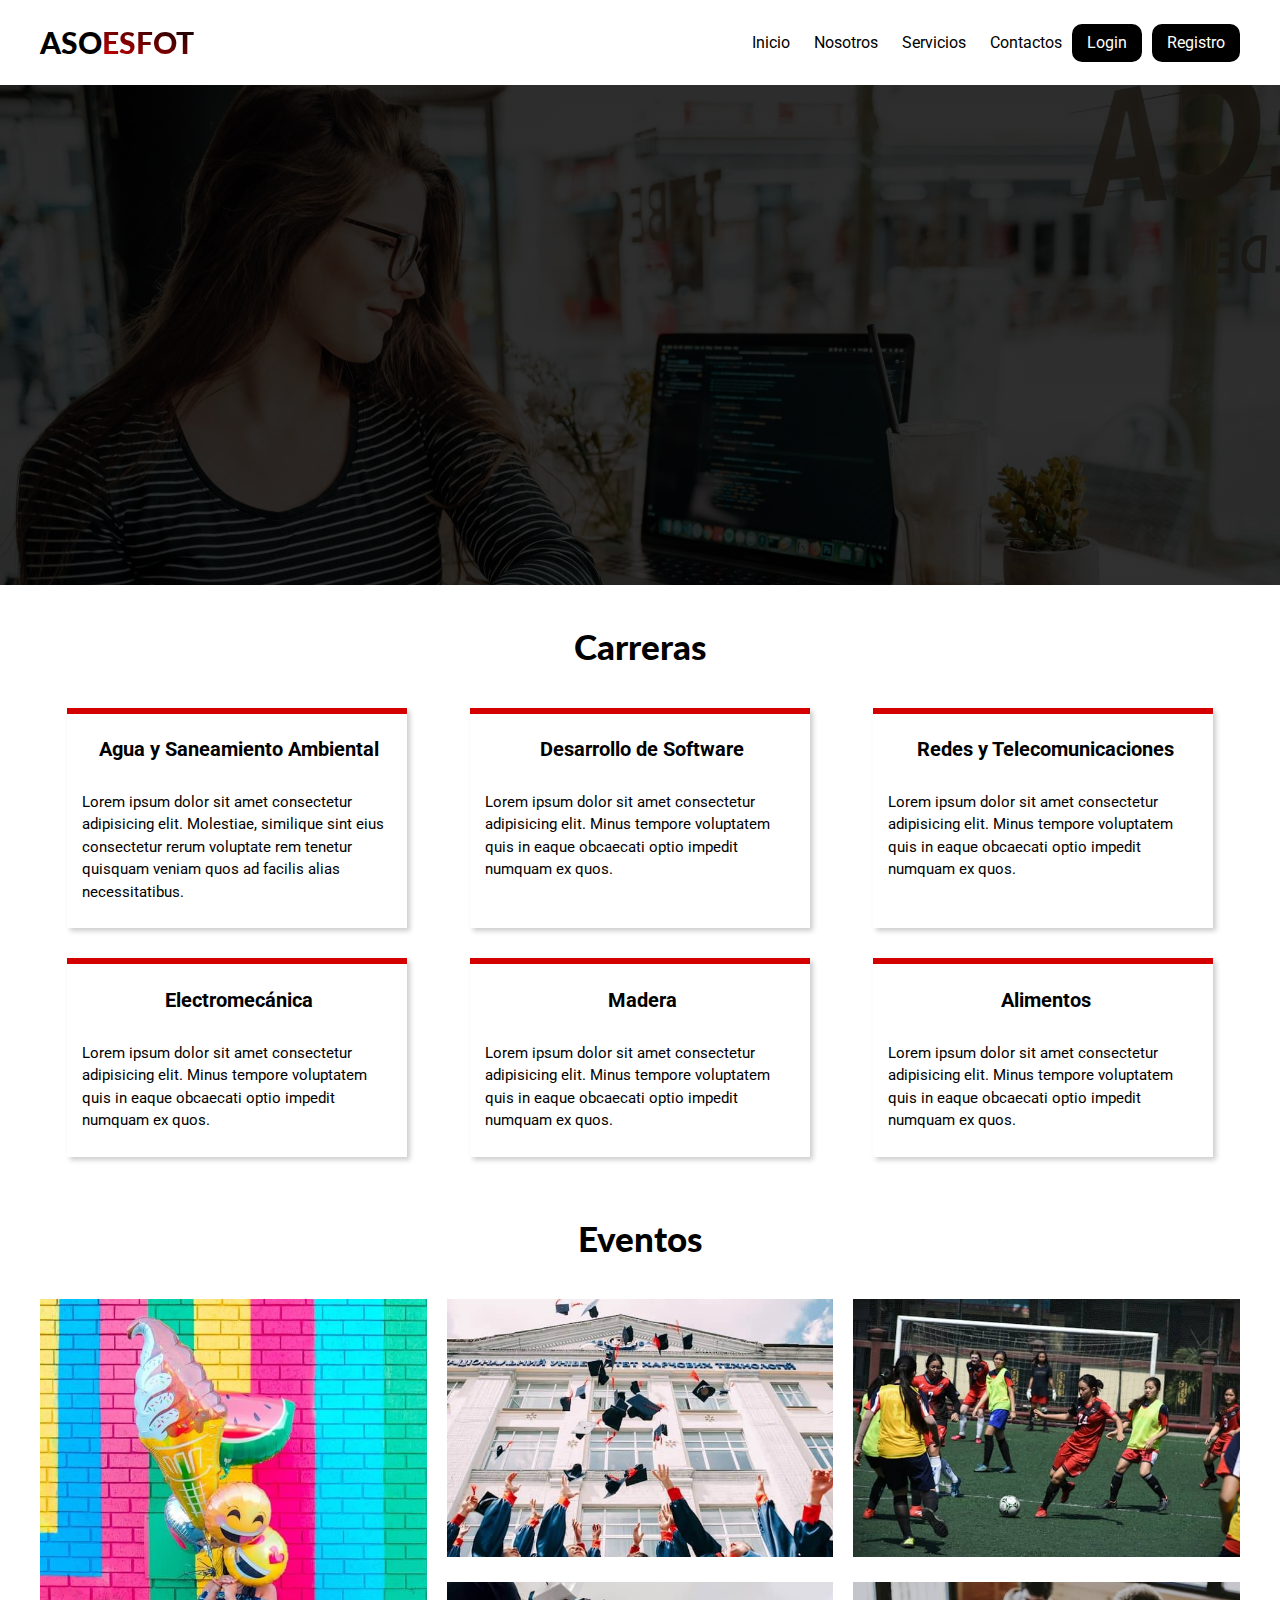
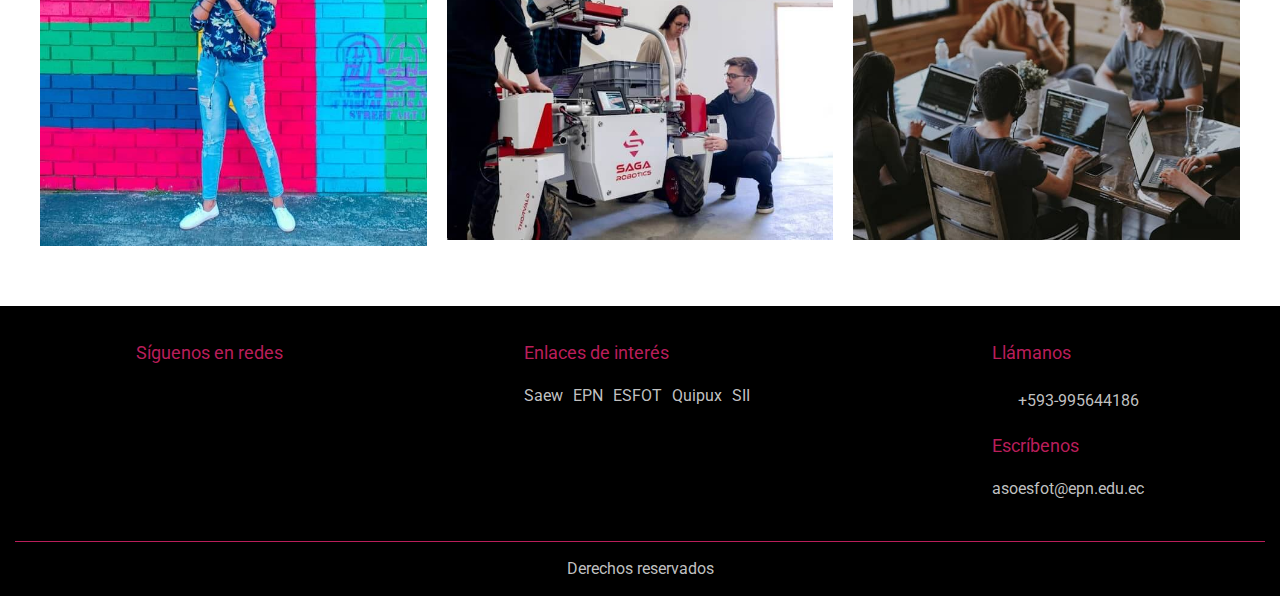
<file: index.html>
<!DOCTYPE html>
<html lang="en">
    <head>
        <meta charset="UTF-8">
        <meta name="viewport" content="width=device-width, initial-scale=1.0">
        <title>ASOESFOT</title>
        <link rel="preconnect" href="https://fonts.googleapis.com">
        <link rel="preconnect" href="https://fonts.gstatic.com" crossorigin>
      <link href="https://fonts.googleapis.com/css2?family=Lato:wght@400;900&family=Roboto:wght@400;700;900&display=swap"
            rel="stylesheet"> 
       <link rel="stylesheet" href="https://cdnjs.cloudflare.com/ajax/libs/font-awesome/6.6.0/css/all.min.css"
            integrity="sha512-Kc323vGBEqzTmouAECnVceyQqyqdsSiqLQISBL29aUW4U/M7pSPA/gEUZQqv1cwx4OnYxTxve5UMg5GT6L4JJg=="
            crossorigin="anonymous" referrerpolicy="no-referrer">
        <link rel="stylesheet" href="./src/css/normalize.css">
    
        <link rel="stylesheet" href="./src/css/styles.css">
        <link rel="shortcut icon" href="https://cdn-icons-png.flaticon.com/512/3275/3275371.png" type="image/x-icon">
    
        <script src="src/js/hamburguesa.js" defer></script>
       

    </head>
<body>
    <header class="header">
        <nav class="header__container">
            <div class="header__logo">
                <h1>ASO<span class="header__site">ESFOT</span></h1>
            </div>
            
            
    
            <!-- Barra de navegación (oculta en móvil por defecto) -->
            <div class="header__barra">
                <div class="navegacion">
                    <a href="../asoesfot-Main/index.html" class="navegacion__link">Inicio</a>
                    <a href="src/pages/nosotros.html" class="navegacion__link">Nosotros</a>
                    <a href="src/pages/servicios.html" class="navegacion__link">Servicios</a>
                    <a href="src/pages/contacto.html" class="navegacion__link">Contactos</a>
                </div>
                <div class="buttons">
                    <a href="src/pages/login.html" class="button">Login</a>
                    <a href="src/pages/registro.html" class="button">Registro</a>
                </div>
                <div class="header__hamburguesa" id="hamburguesa">
                    <i class="fas fa-bars"></i>
                </div>
    
                
            </div>
            
        </nav>
    </header>
    
    <main>
        <h2 id="typed"></h2>
    </main>

    <section class="carreras__container">
        <h3 class="carreras__title">Carreras</h3>
        <div class="carreras__flex">
            <div class="box">
                <hr class="box__hr">
                <i class="fas fa-hand-holding-water box__icon"></i>
                <h4 class="box__title">Agua y Saneamiento Ambiental</h4>
                <p class="box__description">Lorem ipsum dolor sit amet consectetur adipisicing elit. Molestiae,
                    similique sint eius consectetur rerum voluptate rem tenetur quisquam veniam quos ad facilis alias
                    necessitatibus.</p>
            </div>
            <div class="box">
                <hr class="box__hr">
                <i class="fas fa-laptop-code box__icon"></i>
                <h4 class="box__title">Desarrollo de Software</h4>
                <p class="box__description">Lorem ipsum dolor sit amet consectetur adipisicing elit. Minus tempore
                    voluptatem quis in eaque obcaecati optio impedit numquam ex quos.</p>
            </div>
            <div class="box">
                <hr class="box__hr">
                <i class="fas fa-network-wired box__icon"></i>
                <h4 class="box__title">Redes y Telecomunicaciones</h4>
                <p class="box__description">Lorem ipsum dolor sit amet consectetur adipisicing elit. Minus tempore
                    voluptatem quis in eaque obcaecati optio impedit numquam ex quos.</p>
            </div>
            <div class="box">
                <hr class="box__hr">
                <i class="fas fa-robot box__icon"></i>
                <h4 class="box__title">Electromecánica</h4>
                <p class="box__description">Lorem ipsum dolor sit amet consectetur adipisicing elit. Minus tempore
                    voluptatem quis in eaque obcaecati optio impedit numquam ex quos.</p>
            </div>
            <div class="box">
                <hr class="box__hr">
                <i class="fas fa-couch box__icon"></i>
                <h4 class="box__title">Madera</h4>
                <p class="box__description">Lorem ipsum dolor sit amet consectetur adipisicing elit. Minus tempore
                    voluptatem quis in eaque obcaecati optio impedit numquam ex quos.</p>
            </div>
            <div class="box">
                <hr class="box__hr">
                <i class="fas fa-flask box__icon"></i>
                <h4 class="box__title">Alimentos</h4>
                <p class="box__description">Lorem ipsum dolor sit amet consectetur adipisicing elit. Minus tempore
                    voluptatem quis in eaque obcaecati optio impedit numquam ex quos.</p>
            </div>
        </div>
    </section>

    <section class="eventos__container">
        <h3 class="carreras__title">Eventos</h3>
        <div class="eventos__grid">
            <div class="div1">
                <img src="./src/images/banner-1.jpg" alt="">
            </div>
            <div class="div2">
                <img src="./src/images/banner-2.jpg" alt="">
            </div>
            <div class="div3">
                <img src="./src/images/banner-3.jpg" alt="">
            </div>
            <div class="div4">
                <img src="./src/images/banner-4.jpg" alt="">
            </div>
            <div class="div5">
                <img src="./src/images/banner-6.jpg" alt="">
            </div>
        </div>
    </section>

    <footer>
        <div class="footer__flex">
            <div class="footer__redes">
                <p class="footer__title">Síguenos en redes</p>
                <i class="fa-brands fa-facebook"></i>
                <i class="fa-brands fa-twitter"></i>
                <i class="fa-brands fa-instagram"></i>
                <i class="fa-brands fa-youtube"></i>
                <i class="fa-brands fa-tiktok"></i>
            </div>
            <div class="footer__enlaces">
                <p class="footer__title">Enlaces de interés</p>
                <ul class="footer__links">
                    <li>Saew</li>
                    <li>EPN</li>
                    <li>ESFOT</li>
                    <li>Quipux</li>
                    <li>SII</li>
                </ul>
            </div>
            <div class="footer__contactos">
                <p class="footer__title">Llámanos</p>
                <i class="fa-brands fa-whatsapp"></i>
                <p class="footer__number">+593-995644186</p>
                <p class="footer__title">Escríbenos</p>
                <i class="fa-regular fa-envelope"></i>
                <p class="footer__mail">asoesfot@epn.edu.ec</p>
            </div>
        </div>
        <p class="footer__copyright">Derechos reservados</p>
    </footer>

    <!-- Referencia al archivo de JavaScript -->
    <script src="src/js/hamburguesa.js"></script> 
    <script src="efecto.js"></script>
</body>
</html>
</file>
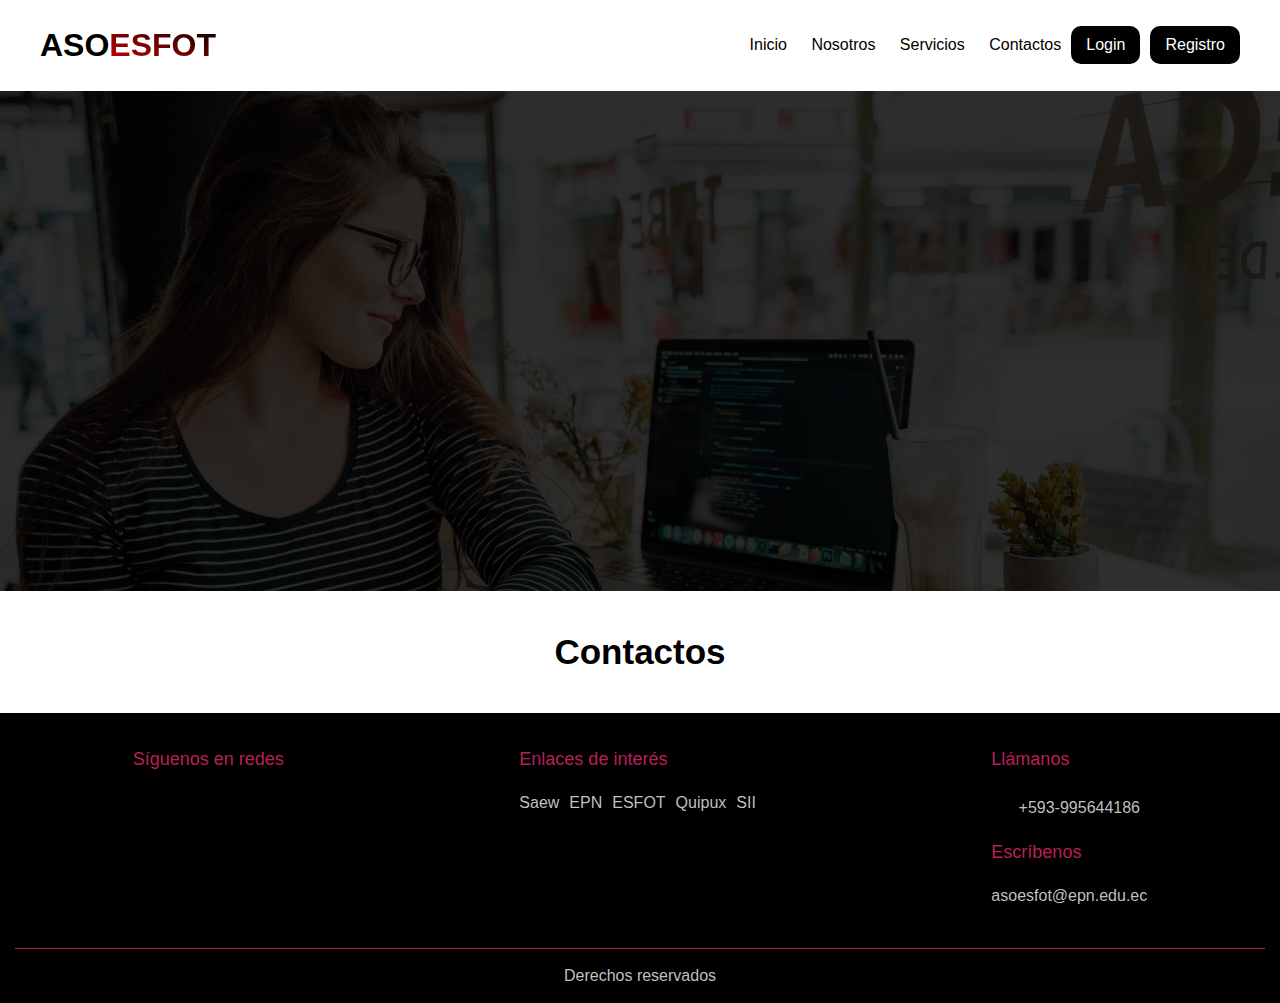
<file: src/pages/contacto.html>
<!DOCTYPE html>
<html lang="en">
<head>
    <meta charset="UTF-8">
    <meta name="viewport" content="width=device-width, initial-scale=1.0">
    <title>ASOESFOT</title>
    <link rel="stylesheet" href="../css/styles.css">
    <link rel="stylesheet" href="../css/normalize.css">
</head>
<body>
    <header class="header">
        <nav class="header__container">
            <div class="header__logo">
                <h1>ASO<span class="header__site">ESFOT</span></h1>
            </div>
            <div class="header__barra">
                <div class="navegacion">
                    <a href="../../index.html"class="navegacion__link ">Inicio</a>
                    <a href="../pages/nosotros.html" class="navegacion__link">Nosotros</a>
                    <a href="../pages/servicios.html" class="navegacion__link">Servicios</a>
                    <a href="../pages/contacto.html" class="navegacion__link">Contactos</a>
                </div>
                <div class="buttons">
                    <a href="../pages/login.html" class="button">Login</a>
                    <a href="../pages/registro.html" class="button">Registro</a>
                </div>
            </div>
            <div class="header__hamburger"><i class="fas fa-bars hamburger"></i></div>
        </nav>
    </header>
    <main>
        <h2 id="typed"></h2>
    </main>

    <section class="eventos__container">
        <h3 class="carreras__title">Contactos</h3>
    </section>

    <footer>
        <div class="footer__flex">
            
            <div class="footer__redes">
                <p class="footer__title">Síguenos en redes</p>
                <i class="fa-brands fa-facebook"></i>
                <i class="fa-brands fa-twitter"></i>
                <i class="fa-brands fa-instagram"></i>
                <i class="fa-brands fa-youtube"></i>
                <i class="fa-brands fa-tiktok"></i>
            </div>
            
            <div class="footer__enlaces">
                <p class="footer__title">Enlaces de interés</p>
                <ul class="footer__links">
                    <li>Saew</li>
                    <li>EPN</li>
                    <li>ESFOT</li>
                    <li>Quipux</li>
                    <li>SII</li>
                </ul>
                
            </div>
            <div class="footer__contactos">
                <p class="footer__title">Llámanos</p>
                <i class="fa-brands fa-whatsapp"></i>
                <p class="footer__number">+593-995644186</p>
                <p class="footer__title">Escríbenos</p>
                <i class="fa-regular fa-envelope"></i>
                <p class="footer__mail">asoesfot@epn.edu.ec</p>

            </div>
        </div>
        <p class="footer__copyright">Derechos reservados</p>
    </footer>
</body>
</html>
</file>
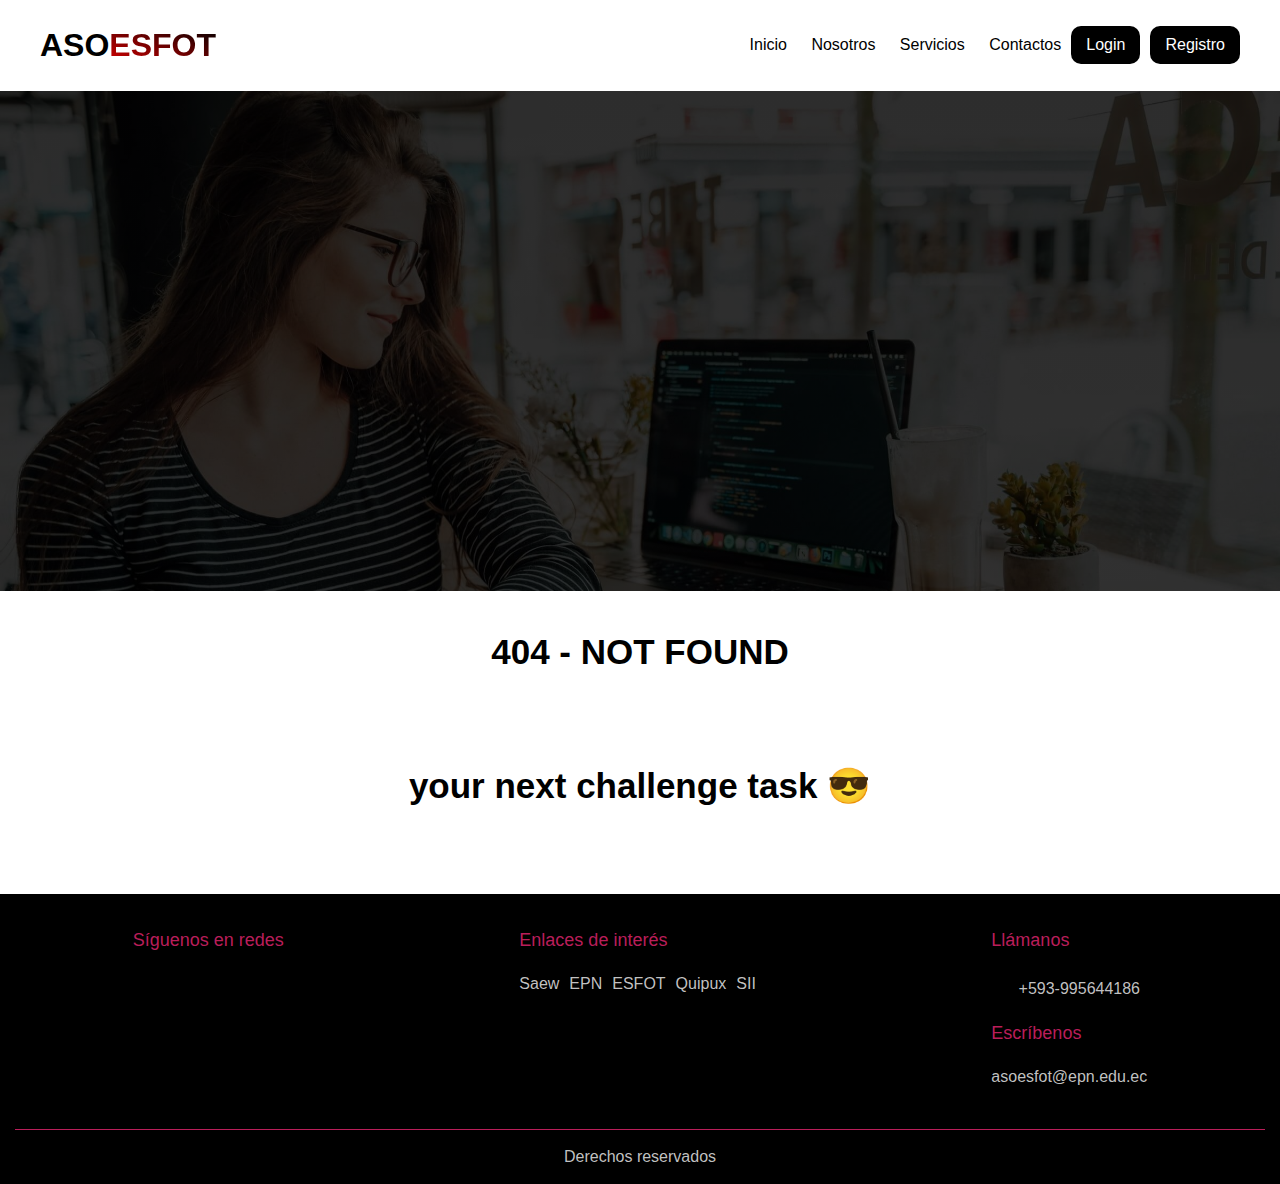
<file: src/pages/login.html>
<!DOCTYPE html>
<html lang="en">
<head>
    <meta charset="UTF-8">
    <meta name="viewport" content="width=device-width, initial-scale=1.0">
    <title>ASOESFOT</title>
    <link rel="stylesheet" href="../css/styles.css">
    <link rel="stylesheet" href="../css/normalize.css">
</head>
<body>
    <header class="header">
        <nav class="header__container">
            <div class="header__logo">
                <h1>ASO<span class="header__site">ESFOT</span></h1>
            </div>
            <div class="header__barra">
                <div class="navegacion">
                    <a href="../../index.html"class="navegacion__link ">Inicio</a>
                    <a href="../pages/nosotros.html" class="navegacion__link">Nosotros</a>
                    <a href="../pages/servicios.html" class="navegacion__link">Servicios</a>
                    <a href="../pages/contacto.html" class="navegacion__link">Contactos</a>
                </div>
                <div class="buttons">
                    <a href="../pages/login.html" class="button">Login</a>
                    <a href="../pages/registro.html" class="button">Registro</a>
                </div>
            </div>
            <div class="header__hamburger"><i class="fas fa-bars hamburger"></i></div>
        </nav>
    </header>
    <main>
        <h2 id="typed"></h2>
    </main>

    <section class="eventos__container">
        <h3 class="carreras__title">404 - NOT FOUND </h3>
        <h6 class="carreras__title">your next challenge task 😎</h6>
    </section>

    <footer>
        <div class="footer__flex">
            
            <div class="footer__redes">
                <p class="footer__title">Síguenos en redes</p>
                <i class="fa-brands fa-facebook"></i>
                <i class="fa-brands fa-twitter"></i>
                <i class="fa-brands fa-instagram"></i>
                <i class="fa-brands fa-youtube"></i>
                <i class="fa-brands fa-tiktok"></i>
            </div>
            
            <div class="footer__enlaces">
                <p class="footer__title">Enlaces de interés</p>
                <ul class="footer__links">
                    <li>Saew</li>
                    <li>EPN</li>
                    <li>ESFOT</li>
                    <li>Quipux</li>
                    <li>SII</li>
                </ul>
                
            </div>
            <div class="footer__contactos">
                <p class="footer__title">Llámanos</p>
                <i class="fa-brands fa-whatsapp"></i>
                <p class="footer__number">+593-995644186</p>
                <p class="footer__title">Escríbenos</p>
                <i class="fa-regular fa-envelope"></i>
                <p class="footer__mail">asoesfot@epn.edu.ec</p>

            </div>
        </div>
        <p class="footer__copyright">Derechos reservados</p>
    </footer>
</body>
</html>
</file>
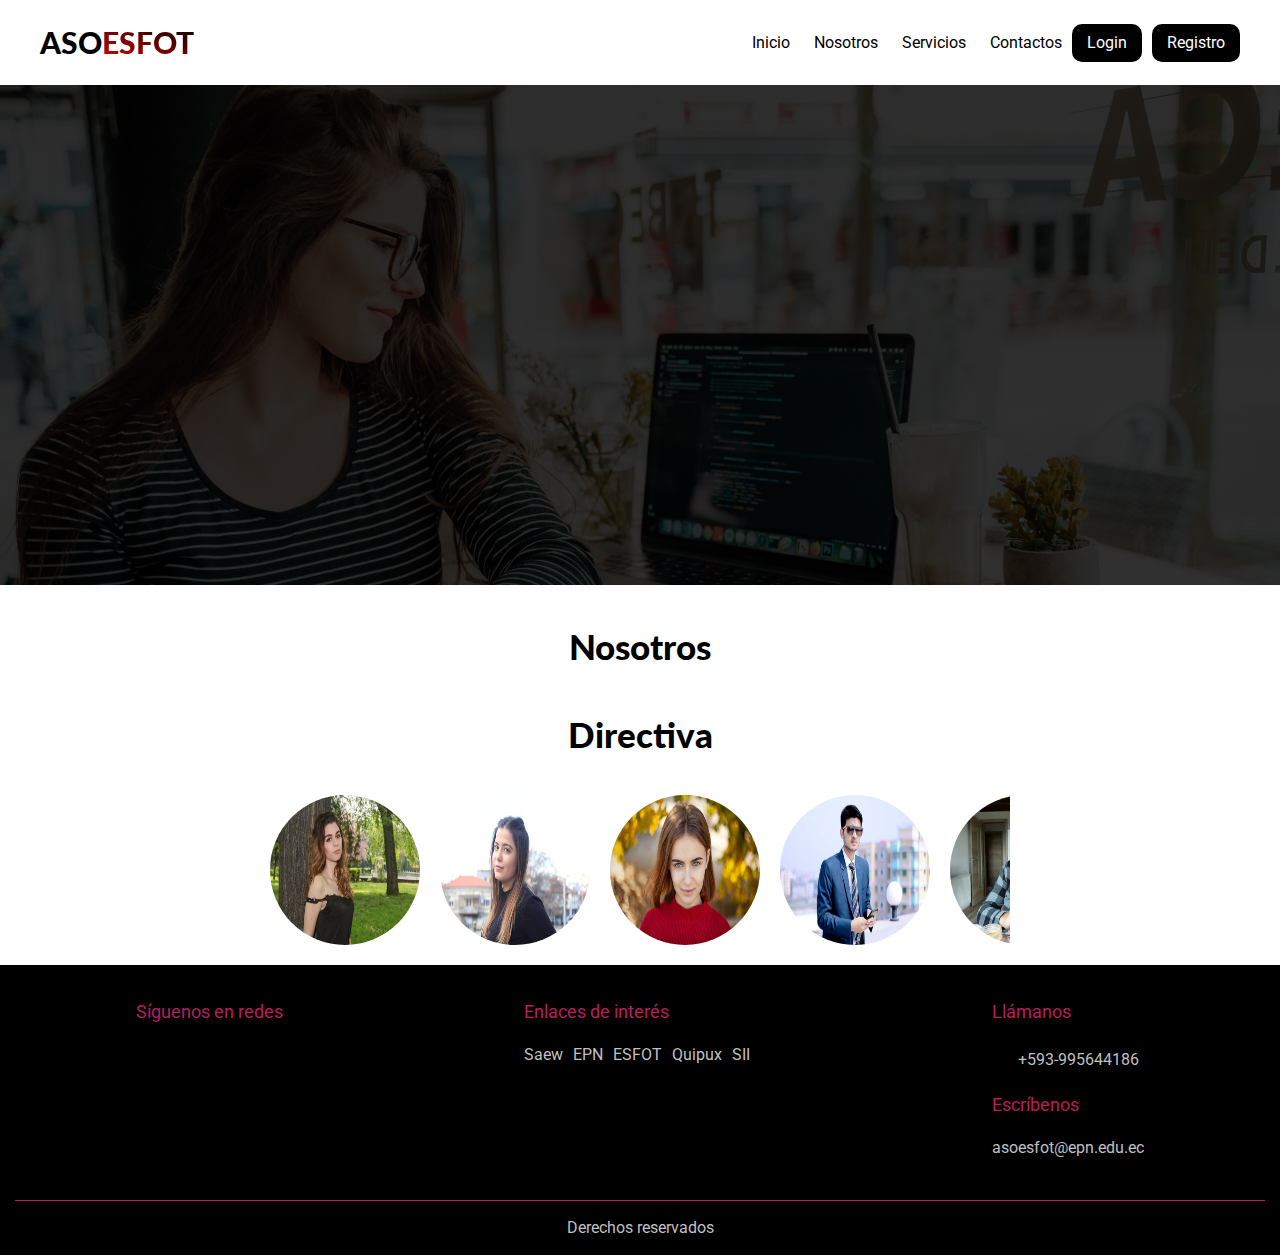
<file: src/pages/nosotros.html>
<!DOCTYPE html>
<html lang="en">
<head>
    <meta charset="UTF-8">
    <meta name="viewport" content="width=device-width, initial-scale=1.0">
    <title>ASOESFOT</title>
    <link rel="preconnect" href="https://fonts.googleapis.com">
    <link rel="preconnect" href="https://fonts.gstatic.com" crossorigin>
    <link href="https://fonts.googleapis.com/css2?family=Lato:wght@400;900&family=Roboto:wght@400;700;900&display=swap"
        rel="stylesheet">
    <link rel="stylesheet" href="https://cdnjs.cloudflare.com/ajax/libs/font-awesome/6.6.0/css/all.min.css"
        integrity="sha512-Kc323vGBEqzTmouAECnVceyQqyqdsSiqLQISBL29aUW4U/M7pSPA/gEUZQqv1cwx4OnYxTxve5UMg5GT6L4JJg=="
        crossorigin="anonymous" referrerpolicy="no-referrer">
    <link rel="stylesheet" href="../css/normalize.css">
    <link rel="stylesheet" href="../css/styles.css">
       <!-- <link rel="shortcut icon" href="https://cdn-icons-png.flaticon.com/512/3275/3275371.png" type="image/x-icon">   -->
    <script src="../js/hamburguesa.js" defer></script>
  <script src="../js/acordeon.js" defer></script> 
</head>
<body>
    <header class="header">
        <nav class="header__container">
            <div class="header__logo">
                <h1>ASO<span class="header__site">ESFOT</span></h1>
            </div>
            <div class="header__barra">
                <div class="navegacion">
                    <a href="../../index.html"class="navegacion__link ">Inicio</a>
                    <a href="../pages/nosotros.html" class="navegacion__link">Nosotros</a>
                    <a href="../pages/servicios.html" class="navegacion__link">Servicios</a>
                    <a href="../pages/contacto.html" class="navegacion__link">Contactos</a>
                </div>
                <div class="buttons">
                    <a href="../pages/login.html" class="button">Login</a>
                    <a href="../pages/registro.html" class="button">Registro</a>
                </div>
            </div>
            <div class="header__hamburger"><i class="fas fa-bars hamburger"></i></div>
        </nav>
    </header>
    <main>
        <h2 id="typed"></h2>
    </main>

    <section class="nosotros__container">
        <h3 class="nosotros__title">Nosotros</h3>
    </section>
    
    
    <section class="directiva__container">
        <h3 class="directiva__title">Directiva</h3>
        <div class="directiva__slider">
            <div class="directiva__left">
                <i class="fa-solid fa-circle-left"></i>
            </div>
            <div class="directiva__box">
                <img src="../images/user-1.jpg" class="directiva">
                <img src="../images/user-2.jpg" class="directiva">
                <img src="../images/user-3.jpg" class="directiva">
                <img src="../images/user-4.jpg" class="directiva">
                <img src="../images/user-5.jpg" class="directiva">
                <img src="../images/user-6.jpg" class="directiva">
            </div>
            <div class="directiva__right">
                <i class="fa-solid fa-circle-right"></i>
            </div>
        </div>
    </section>

    <footer>
        <div class="footer__flex">
            
            <div class="footer__redes">
                <p class="footer__title">Síguenos en redes</p>
                <i class="fa-brands fa-facebook"></i>
                <i class="fa-brands fa-twitter"></i>
                <i class="fa-brands fa-instagram"></i>
                <i class="fa-brands fa-youtube"></i>
                <i class="fa-brands fa-tiktok"></i>
            </div>
            
            <div class="footer__enlaces">
                <p class="footer__title">Enlaces de interés</p>
                <ul class="footer__links">
                    <li>Saew</li>
                    <li>EPN</li>
                    <li>ESFOT</li>
                    <li>Quipux</li>
                    <li>SII</li>
                </ul>
                
            </div>
            <div class="footer__contactos">
                <p class="footer__title">Llámanos</p>
                <i class="fa-brands fa-whatsapp"></i>
                <p class="footer__number">+593-995644186</p>
                <p class="footer__title">Escríbenos</p>
                <i class="fa-regular fa-envelope"></i>
                <p class="footer__mail">asoesfot@epn.edu.ec</p>

            </div>
        </div>
        <p class="footer__copyright">Derechos reservados</p>
    </footer>
</body>
</html>
</file>
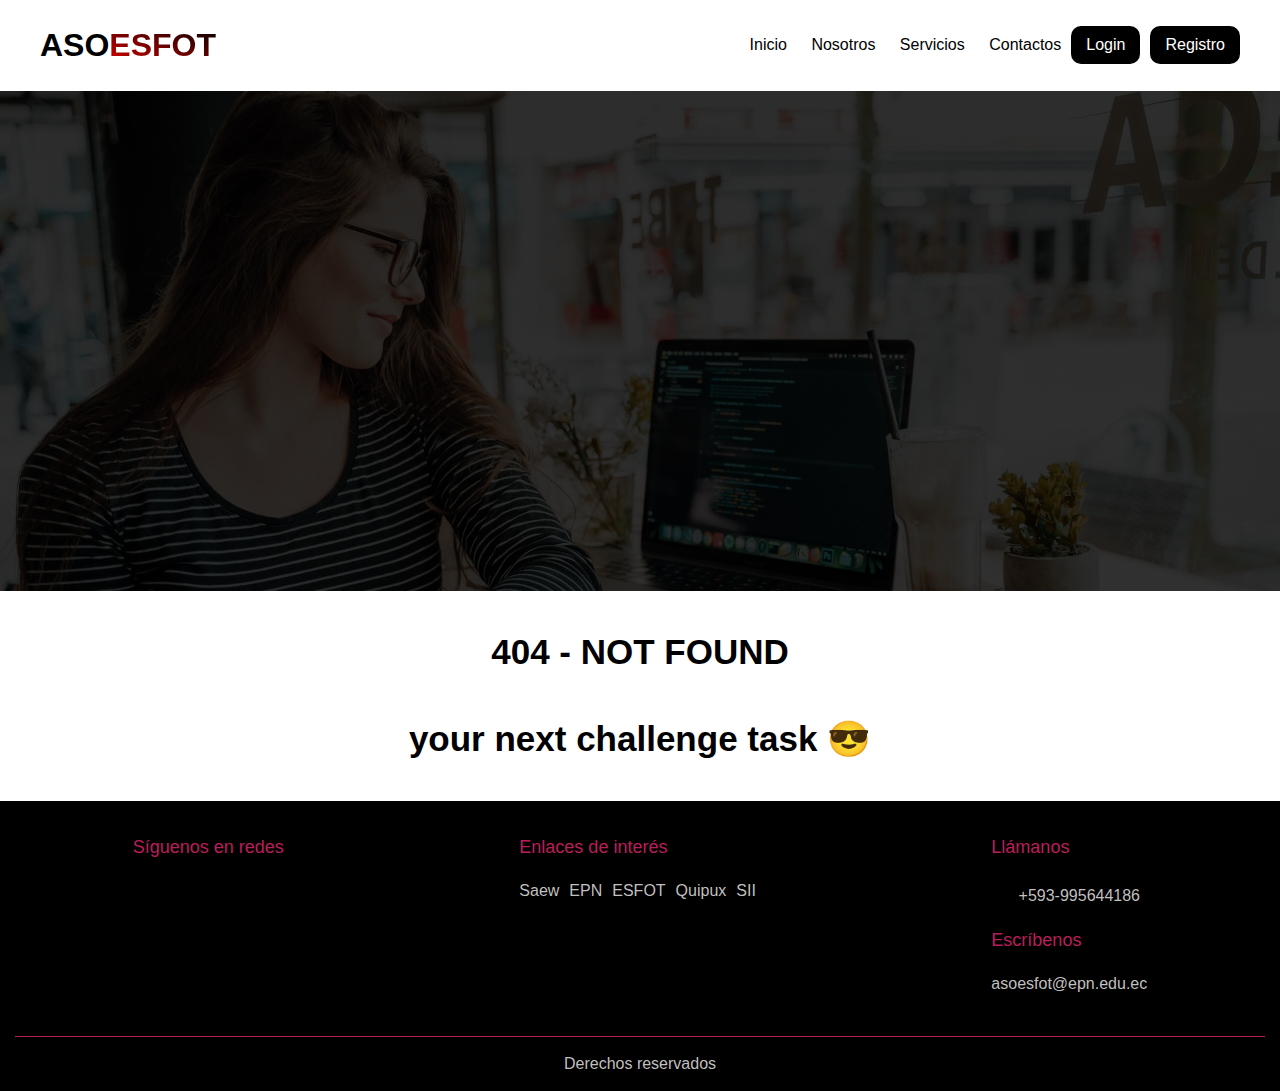
<file: src/pages/registro.html>
<!DOCTYPE html>
<html lang="en">
<head>
    <meta charset="UTF-8">
    <meta name="viewport" content="width=device-width, initial-scale=1.0">
    <link rel="stylesheet" href="../css/styles.css">
    <link rel="stylesheet" href="../css/normalize.css">
</head>
<body>
    <header class="header">
        <nav class="header__container">
            <div class="header__logo">
                <h1>ASO<span class="header__site">ESFOT</span></h1>
            </div>
            <div class="header__barra">
                <div class="navegacion">
                    <a href="../../index.html"class="navegacion__link ">Inicio</a>
                    <a href="../pages/nosotros.html" class="navegacion__link">Nosotros</a>
                    <a href="../pages/servicios.html" class="navegacion__link">Servicios</a>
                    <a href="../pages/contacto.html" class="navegacion__link">Contactos</a>
                </div>
                <div class="buttons">
                    <a href="../pages/login.html" class="button">Login</a>
                    <a href="../pages/registro.html" class="button">Registro</a>
                </div>
            </div>
            <div class="header__hamburger"><i class="fas fa-bars hamburger"></i></div>
        </nav>
    </header>
    <main>
        <h2 id="typed"></h2>
    </main>


    <section class="eventos__container">
        <h3 class="carreras__title">404 - NOT FOUND</h3>
        <h3 class="carreras__title">your next challenge task 😎</h3>
    </section>

    <footer>
        <div class="footer__flex">
            
            <div class="footer__redes">
                <p class="footer__title">Síguenos en redes</p>
                <i class="fa-brands fa-facebook"></i>
                <i class="fa-brands fa-twitter"></i>
                <i class="fa-brands fa-instagram"></i>
                <i class="fa-brands fa-youtube"></i>
                <i class="fa-brands fa-tiktok"></i>
            </div>
            
            <div class="footer__enlaces">
                <p class="footer__title">Enlaces de interés</p>
                <ul class="footer__links">
                    <li>Saew</li>
                    <li>EPN</li>
                    <li>ESFOT</li>
                    <li>Quipux</li>
                    <li>SII</li>
                </ul>
                
            </div>
            <div class="footer__contactos">
                <p class="footer__title">Llámanos</p>
                <i class="fa-brands fa-whatsapp"></i>
                <p class="footer__number">+593-995644186</p>
                <p class="footer__title">Escríbenos</p>
                <i class="fa-regular fa-envelope"></i>
                <p class="footer__mail">asoesfot@epn.edu.ec</p>

            </div>
        </div>
        <p class="footer__copyright">Derechos reservados</p>
    </footer>
</body>
</html>
</file>
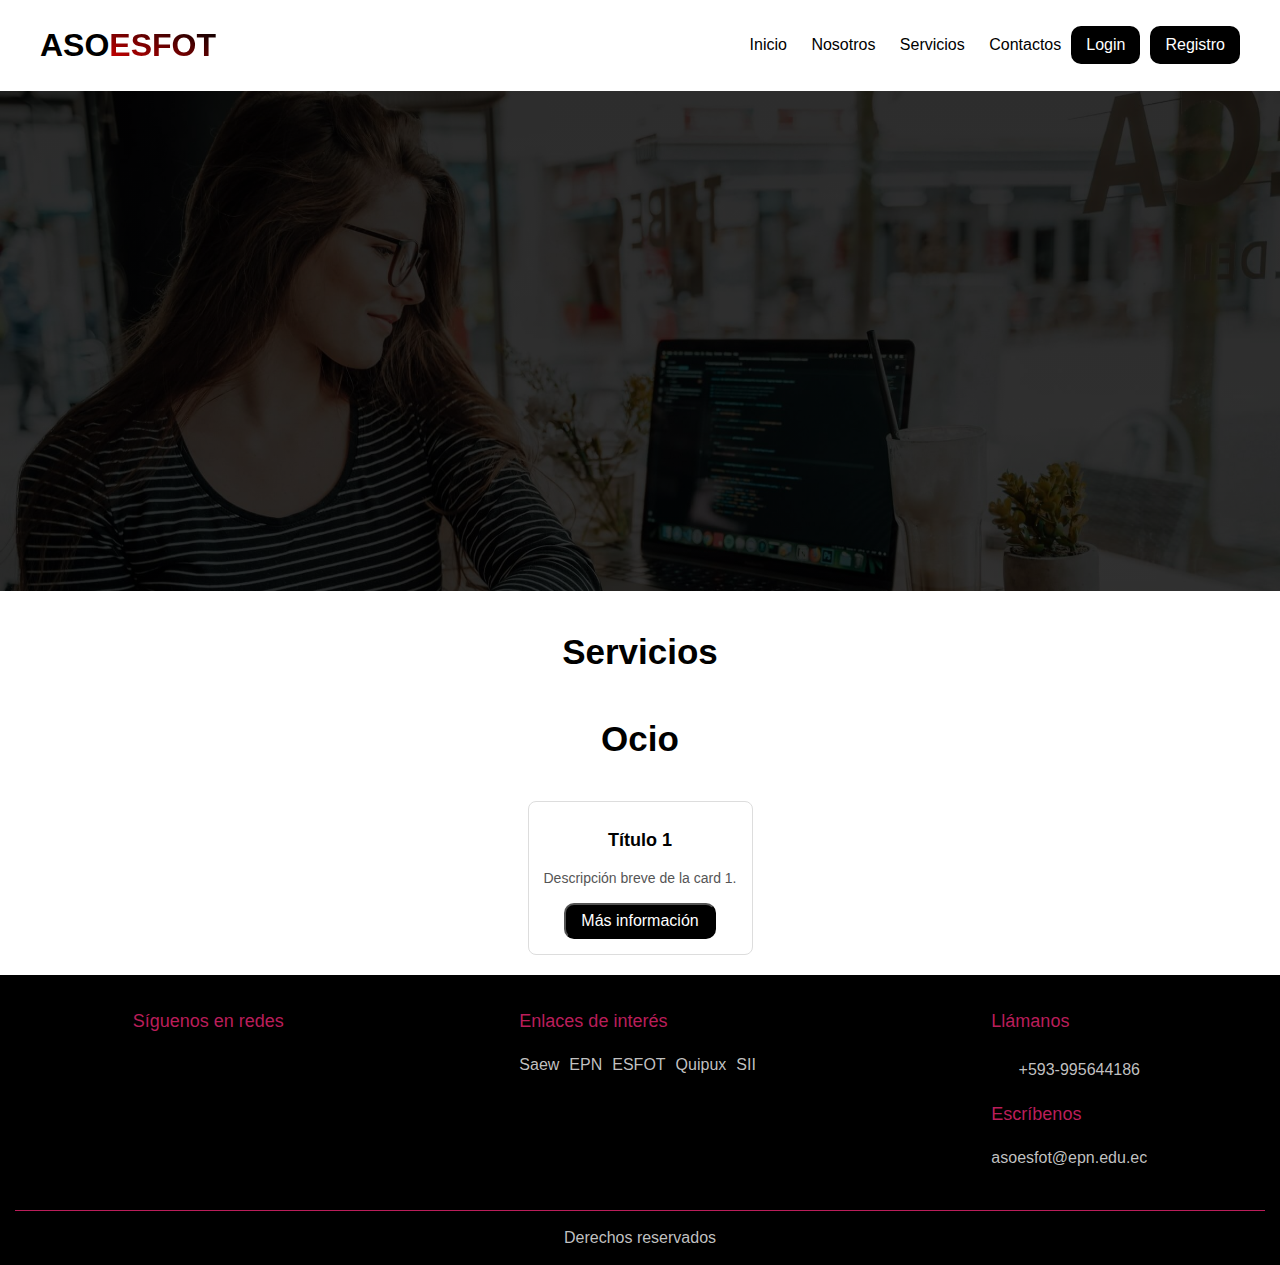
<file: src/pages/servicios.html>
<!DOCTYPE html>
<html lang="en">
<head>
    <meta charset="UTF-8">
    <meta name="viewport" content="width=device-width, initial-scale=1.0">
    <title>ASOESFOT</title>
    <link rel="stylesheet" href="../css/styles.css">
    <link rel="stylesheet" href="../css/normalize.css">
    
</head>
<body>
    
    <header class="header">
        <nav class="header__container">
            <div class="header__logo">
                <h1>ASO<span class="header__site">ESFOT</span></h1>
            </div>
            <div class="header__barra">
                <div class="navegacion">
                    <a href="../../index.html"class="navegacion__link ">Inicio</a>
                    <a href="../pages/nosotros.html" class="navegacion__link">Nosotros</a>
                    <a href="../pages/servicios.html" class="navegacion__link">Servicios</a>
                    <a href="../pages/contacto.html" class="navegacion__link">Contactos</a>
                </div>
                <div class="buttons">
                    <a href="../pages/login.html" class="button">Login</a>
                    <a href="../pages/registro.html" class="button">Registro</a>
                </div>
            </div>
            <div class="header__hamburger"><i class="fas fa-bars hamburger"></i></div>
        </nav>
    </header>
    <main>
        <h2 id="typed"></h2>
    </main>

    <section class="servicios__container">
        <h3 class="servicios__title">Servicios</h3>
    </section>
    
    <section class="ocio__container">
        <h3 class="ocio__title">Ocio</h3>
        <div class="ocio__card-container">
            <div class="ocio__card">
                <img class="ocio__card-image">
                <h3 class="ocio__card-title">Título 1</h3>
                <p class="ocio__card-description">Descripción breve de la card 1.</p>
                <button class="button">Más información</button>
            </div>
        </div>
    </section>

    <footer>
        <div class="footer__flex">
            
            <div class="footer__redes">
                <p class="footer__title">Síguenos en redes</p>
                <i class="fa-brands fa-facebook"></i>
                <i class="fa-brands fa-twitter"></i>
                <i class="fa-brands fa-instagram"></i>
                <i class="fa-brands fa-youtube"></i>
                <i class="fa-brands fa-tiktok"></i>
            </div>
            
            <div class="footer__enlaces">
                <p class="footer__title">Enlaces de interés</p>
                <ul class="footer__links">
                    <li>Saew</li>
                    <li>EPN</li>
                    <li>ESFOT</li>
                    <li>Quipux</li>
                    <li>SII</li>
                </ul>
                
            </div>
            <div class="footer__contactos">
                <p class="footer__title">Llámanos</p>
                <i class="fa-brands fa-whatsapp"></i>
                <p class="footer__number">+593-995644186</p>
                <p class="footer__title">Escríbenos</p>
                <i class="fa-regular fa-envelope"></i>
                <p class="footer__mail">asoesfot@epn.edu.ec</p>

            </div>
        </div>
        <p class="footer__copyright">Derechos reservados</p>
    </footer>
</body>
</html>
</file>
<file: src/css/styles.css>
/* Declaration of variables CSS */
:root {

    --colorPrimario: #000000;
    --colorSecundario: #d40000;
    --colorBlanco: #FFFFFF;
    --colorTomate: #FF6347;
    --colorGris: #d6d6d6e8;
    --colorRojoRedes: #ba1e5a;

    --separacion: 5rem; 

    --fuentePrincipal: "Roboto", sans-serif;
    --fuenteSecundaria: "Lato", sans-serif;;
}


/* General styles for the document HTML  */
html {
    box-sizing: border-box;
    font-size: 62.5%;
    scroll-behavior: smooth;
}

/* Assures all elements use the same box-sizing */
*, *:before, *:after {
    box-sizing: inherit;
}

/* General styles for the body of document HTML */
body {
    font-family: var(--fuentePrincipal); 
    font-size: 1.6rem; 
    line-height: 1.5;
}

/* Styles for containers */
[class$="__container"] {
    max-width: 120rem;
    width: 95%;
    margin: 0 auto;
    text-align: center;
}

/* General styles for headers */
h1, h2, h3 {
    font-weight: 900;
    font-family: var(--fuenteSecundaria);
}

h1 {
    font-size: 3rem;
}

/* General styles for images */
img {
    max-width: 100%;
    display: block;
}

a {
    text-decoration: none;
    color: var(--colorPrimario);
}

.button{
    display: inline-block;
    background-color: var(--colorPrimario);
    padding: 0.7rem 1.5rem;
    color: var(--colorBlanco);
    border-radius: 1rem;
    transition: background-color 0.3s ease;
}

.button:hover{
    background-color: var(--colorSecundario);
    color: #fff;
}

.button--active{
    background-color: var(--colorSecundario);
    color: #fff;
    transition: background-color 0.3s ease;
}
.button--active:hover{
    background-color: var(--colorPrimario);
    color: #fff;
}

/* Utilities class */
.text-center {
    text-align: center;
}




/* Code CSS for your project */


/*: Styles for Header */

.header__container{
    display: flex;
    justify-content: space-between;
    align-items: center;
}


.header__site{
    color: var(--colorSecundario);
    background: linear-gradient(20deg,var(--colorSecundario), var(--colorPrimario)); 
    -webkit-background-clip: text;
    background-clip: text;
    color: transparent;
    margin-right: 0.5rem;
}

.navegacion a {
    margin: 1rem;
}

.navegacion__link--active{
    text-decoration: underline;
    color: var(--colorPrimario);
    font-weight: 900;
}

.navegacion a:hover{
    color: var(--colorPrimario);
    font-weight: 900;
    text-decoration: underline;
}

@media (width <= 768px) {
    .header__barra{
        position: fixed;
        left: -100%;
        top: 8.5rem;
        background-color: var(--colorGris);
        width: 100%;
        height: 10rem;
        padding: 1rem;
        transition: 0.3s;
    }
    .header__barra.active{
        left: 0;
    }
    .hamburger{
        font-size: 2.5rem;
        color: var(--colorSecundario);
        cursor: pointer;
    }

}

@media (width > 768px) {
    .header__hamburger{
        display: none;
    }
}


.header__barra{
    display: flex;
    justify-content: space-between;
    align-items: center;
}

.buttons{
    display: flex;
    justify-content: space-between;
    gap: 1rem;
}


/*: Styles for Main */

main {
    width: 100%;
    height: 30rem;
    background: linear-gradient(rgba(0, 0, 0, 0.822), rgba(0, 0, 0, 0.808)), url(../images/banner-5.jpg);
    background-size: cover; 
    background-position: top center;
    text-align: center;
    line-height: 30rem;
    color: #ffffffac;
}

main h2{
    margin: 0;
    font-size: 2.5rem;
    font-weight: 400;
}

@media (width >= 768px) {
    main {
        height: 50rem;
        line-height: 50rem;
        overflow-y: hidden;
    }
    main h2{
        font-size: 6.5rem;
    }
}


/*: Styles for Carreras */

[class$="__title"]{
    font-size: 3.5rem;
}

.box {
    width: 28rem;
    margin: 0 auto;
    padding: 0 1rem 1rem 1.5rem;
    box-shadow: .3rem .3rem .5rem rgba(0, 0, 0, 0.2);
    transition: all ease-out 0.3s;
    position: relative;
    margin-bottom: 2rem;
}

.box:hover {
    box-shadow: .4rem .4rem 1rem rgba(0, 0, 0, 0.4);
}


.box__hr{
    width: 100%;
    box-sizing: border-box;
    position: absolute;
    border: .3rem solid var(--colorSecundario);
    color: var(--colorGris);
    left: 0px;
    margin: 0;
}

.box__icon{
    margin-top: 4rem;
    font-size: 7rem;
}

.box__title{
    font-size: 2rem;
}

.box__description{
    font-size: 1.5rem;
    text-align: left;
}

@media (width >= 768px) {
    .box {
        width: 34rem;
    }
    .carreras__flex{
        display: flex;
        flex-wrap: wrap;
        justify-content: center;
        gap: 1rem;
        margin-bottom: 0;
    }
}   


.eventos__grid {
    display: grid;
    grid-template-columns: repeat(1, 1fr);
    row-gap: 2rem;
}



@media (width >= 768px) {

    .eventos__grid {
        margin-bottom: 6rem;
        display: grid;
        grid-template-columns: repeat(3, 1fr);
        grid-template-rows: repeat(2, 1fr);
        gap: 2rem;
        grid-template-areas: 
            "eventouno eventodos eventotres"
            "eventouno eventocuatro eventocinco";
    }
    .div1 {
        grid-area: eventouno;
    }
    
    .div1 img {
        height: 100%;  
        object-fit: cover; 
    }
    
    .div2 {
        grid-area: eventodos;
    }
    
    .div3 {
        grid-area: eventotres;
    }
    
    .div4 {
        grid-area: eventocuatro;
    }
    
    .div5 {
        grid-area: eventocinco;
    }
    
}




footer{
    background-color: var(--colorPrimario);
    margin-top: 2rem;
    color: var(--colorGris);
    padding: 1.5rem;
    text-align: center;
}

.footer__title {
    text-align: left;
    font-size: 1.8rem;
    color: var(--colorRojoRedes);
}

.fa-brands{
    margin: 0 1rem;
    font-size: 2rem;
}

.footer__links {
    list-style-type: none;
    padding: 0;
    margin: 0;
    display: flex;
    justify-content: center;
    gap: 1rem;
}

.footer__number ,
.footer__mail {
    display: inline;
}

.footer__copyright{
    border-top: 1px solid var(--colorRojoRedes);
    margin: 4rem 0 0 0;
    padding-top: 1.5rem;
}


@media (width >= 768px) {

    .footer__flex{
        display: flex;
        justify-content: space-around;
    }
}




.directiva__box{
    display: flex;
    gap: 2rem;
    overflow-x: scroll;
}

.directiva__box img{
    width: 15rem;
    height: 15rem;
    border-radius: 50%;
}

.directiva__box::-webkit-scrollbar{
    display: none;
}

.directiva__left,
.directiva__right {
    font-size: 3rem;
}

.directiva__slider{
    display: flex;
    align-items: center;
    gap: 2rem;
    max-width: 78rem;
    margin: 0 auto;
}



/*: Styles for Ocio */
.ocio__card-container {
    display: flex;
    gap: 20px;
    justify-content: space-around;
    flex-wrap: wrap;
}

.ocio__card {
    background: white;
    border: 1px solid #ddd;
    border-radius: 8px;
    padding: 15px;
    max-width: 250px;
    text-align: center;
}

.ocio__card-image {
    width: 100%;
    border-radius: 8px;
}

.ocio__card-title {
    margin: 10px 0;
    font-size: 18px;
}

.ocio__card-description {
    font-size: 14px;
    color: #555;
}
.header__barra {
    display: flex; /* Muestra el menú en pantallas grandes */
}



/* Estilos para pantallas pequeñas */
@media (max-width: 768px) {
    .header__barra {
        display: none; /* Oculta el menú en pantallas pequeñas */
        flex-direction: column; /* Cambia la dirección a columna */
    }

    .header__hamburguesa {
        display: block; /* Muestra el botón en pantallas pequeñas */
        cursor: pointer; /* Cambia el cursor al pasar sobre el botón */
    }

    .header__barra.active {
        display: flex; /* Muestra el menú cuando está activo */
    }
}
</file>
